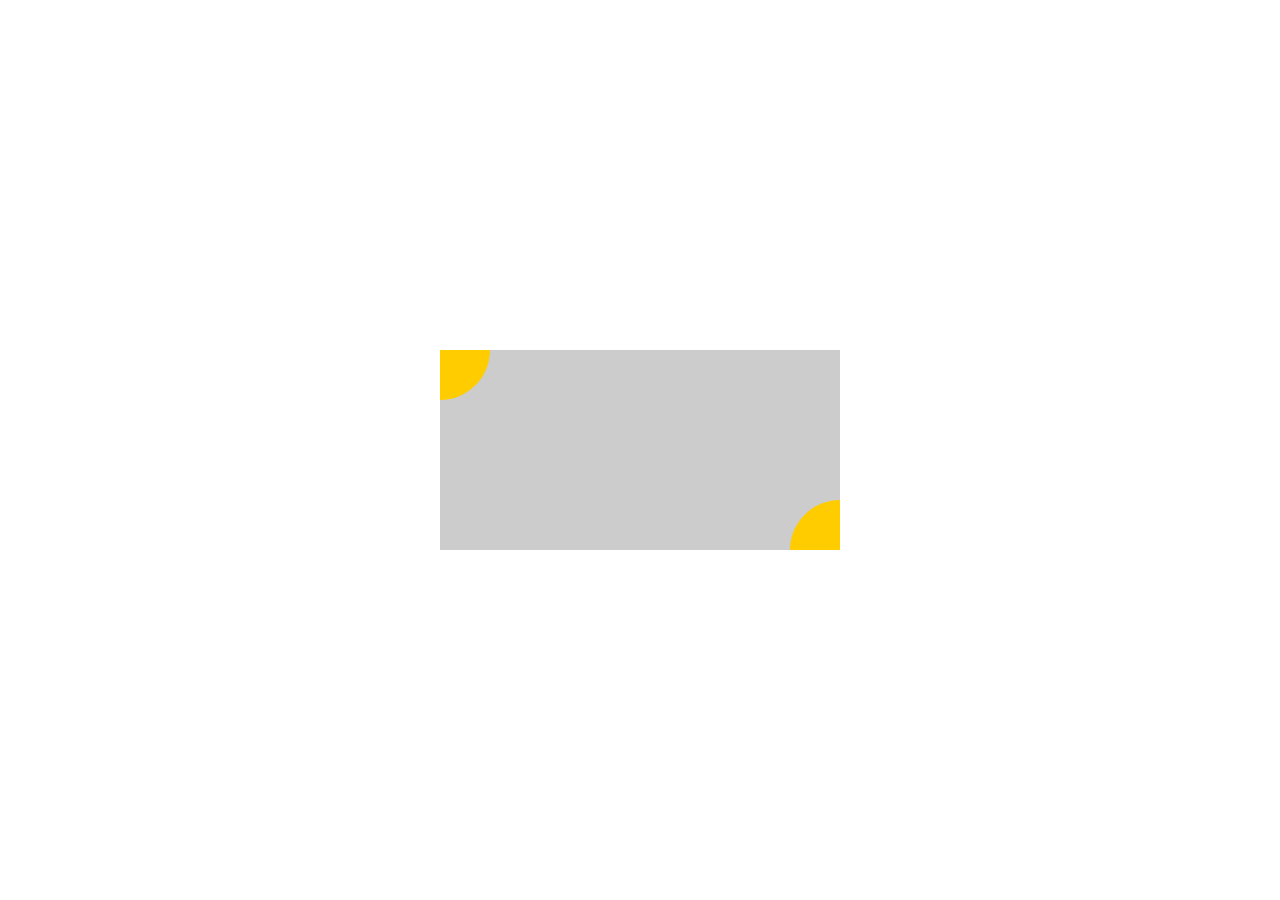
<file: Task-4/index.html>
<!DOCTYPE html>
<html lang="en">
<head>
<meta charset="utf-8"/>
<title>Position Center</title>
<link href="./style.css" type="text/css" rel="stylesheet"/>
</head>
<body>
<div class="box">
 <div class="rec">
  <div class="circle1"></div>
  <div class="circle2"></div>
 </div>
</div>
</body>
</html>
</file>
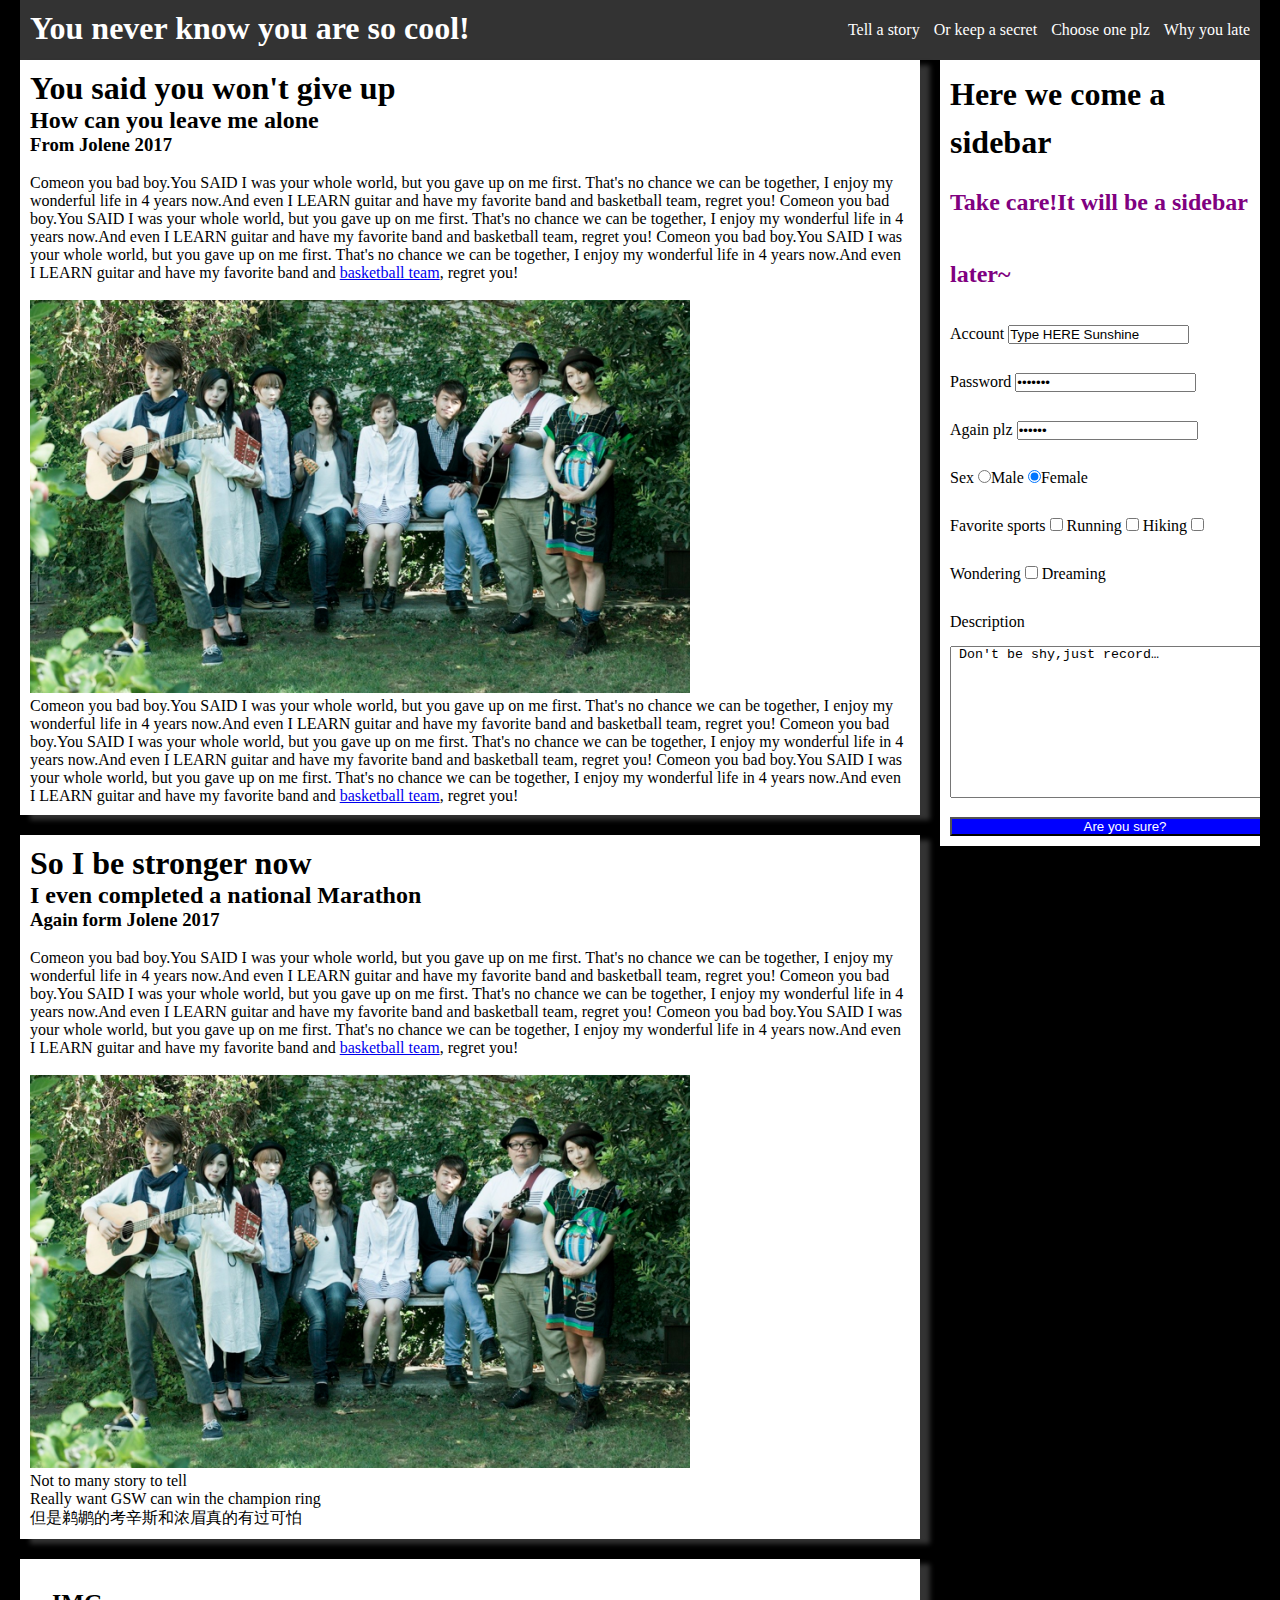
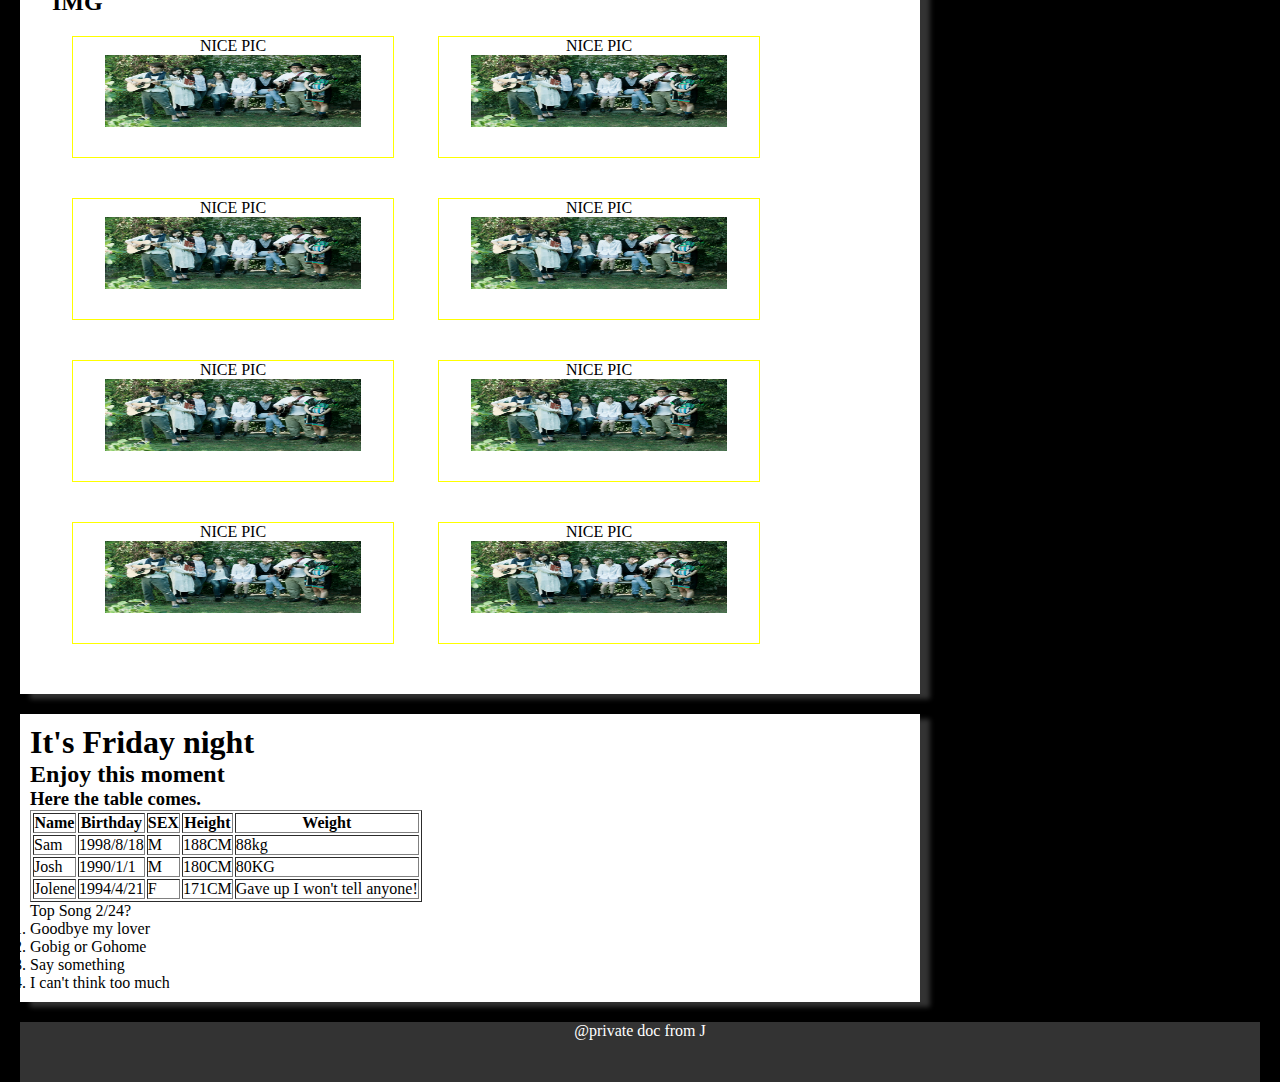
<file: Task-5/index.html>
<!DOCTYPE html>
<html lang="en">
<head>
<meta charset="utf-8"/>
<title>GooseHouse</title>
<link href="./style.css" type="text/css" rel="stylesheet"/>
</head>
<body>
 <div class="header">
  <div class="narv">
 <h1>You never know you are so cool!</h1>
 <ul>
 <li><a href="#">Tell a story</a></li>
 <li><a href="#">Or keep a secret</a></li>
 <li><a href="#">Choose one plz</a></li>
 <li><a href="#">Why you late</a></li>
  </ul>
  </div>
  </div>
 <div class="container">
  <div class="sidebar">
<h1>Here we come a  sidebar</h1>
<h2>Take care!It will be a sidebar later~</h2>
<form name="iFORM" method="post" action="save.php">
Account
<input type="text" name="account" value="Type HERE Sunshine"/></br>
Password
<input type="password" name="password" value=" 12345!"/></br>
Again plz
<input type="password" name="password" value="12345!"/></br>
Sex
<input type="radio" name="gender" value="M">Male
<input type="radio" name="gender" value="F" checked="checked">Female
</br>
Favorite sports
<input type="checkbox" name="sports" value="1"> Running
<input type="checkbox" name="sports" value="2"> Hiking
<input type="checkbox" name="sports" value="3"> Wondering
<input type="checkbox" name="sports" value="4"> Dreaming
</br>
<label>Description</label>
<textarea rows="10" cols="50"> Don't be shy,just record…</textarea>
</br>
<input type="submit" value="Are you sure?" class="confirm-btn"/>
</form>
 </div>
</div>
<div id="leftside">
 <div class="Part_1">
<h1>You said you won't give up</h1>
<h2>How can you leave me alone</h2>
<h3>From Jolene 2017</h3>
</br>
<p> Comeon you bad boy.You SAID I was your whole world, but you gave up on me first. That's no chance we can be together, I enjoy my wonderful life in 4 years now.And even I LEARN guitar and have my favorite band and basketball team, regret you! Comeon you bad boy.You SAID I was your whole world, but you gave up on me first. That's no chance we can be together, I enjoy my wonderful life in 4 years now.And even I LEARN guitar and have my favorite band and basketball team, regret you! Comeon you bad boy.You SAID I was your whole world, but you gave up on me first. That's no chance we can be together, I enjoy my wonderful life in 4 years now.And even I LEARN guitar and have my favorite band and <a href="http://www.nba.com/warriors/" target="_blank" title="click me!">basketball team</a>, regret you! </p>
</br>
<img src="./1.png" alt="GH">
</br>
<p> Comeon you bad boy.You SAID I was your whole world, but you gave up on me first. That's no chance we can be together, I enjoy my wonderful life in 4 years now.And even I LEARN guitar and have my favorite band and basketball team, regret you! Comeon you bad boy.You SAID I was your whole world, but you gave up on me first. That's no chance we can be together, I enjoy my wonderful life in 4 years now.And even I LEARN guitar and have my favorite band and basketball team, regret you! Comeon you bad boy.You SAID I was your whole world, but you gave up on me first. That's no chance we can be together, I enjoy my wonderful life in 4 years now.And even I LEARN guitar and have my favorite band and <a href="http://www.nba.com/warriors/" target="_blank" title="click me!">basketball team</a>, regret you! </p>
 </div>
 <div class="Part_2">
<h1> So I be stronger now</h1>
<h2> I even completed a national Marathon</h2>
<h3> Again form Jolene 2017</h3>
</br>
<p> Comeon you bad boy.You SAID I was your whole world, but you gave up on me first. That's no chance we can be together, I enjoy my wonderful life in 4 years now.And even I LEARN guitar and have my favorite band and basketball team, regret you! Comeon you bad boy.You SAID I was your whole world, but you gave up on me first. That's no chance we can be together, I enjoy my wonderful life in 4 years now.And even I LEARN guitar and have my favorite band and basketball team, regret you! Comeon you bad boy.You SAID I was your whole world, but you gave up on me first. That's no chance we can be together, I enjoy my wonderful life in 4 years now.And even I LEARN guitar and have my favorite band and <a href="http://www.nba.com/warriors/">basketball team</a>, regret you! </p>
</br>
<img src="./1.png" alt="GH">
</br>
<ul>
<li>Not to many story to tell</li>
<li>Really want GSW can win the champion ring</li>
<li>但是鹈鹕的考辛斯和浓眉真的有过可怕</li>
</ul>
 </div>
 <div class="Part_3">
  <div class="pic-wrap">
<h2>IMG</h2>
  <p>NICE PIC<img src="./1.png"></p> 
  <p>NICE PIC<img src="./1.png"></p> 
  <p>NICE PIC<img src="./1.png"></p> 
  <p>NICE PIC<img src="./1.png"></p> 
  <p>NICE PIC<img src="./1.png"></p> 
  <p>NICE PIC<img src="./1.png"></p> 
  <p>NICE PIC<img src="./1.png"></p>
  <p>NICE PIC<img src="./1.png"></p> 
   </div>
  </div>
 <div class="Part_4">
<h1> It's Friday night</h1>
<h2> Enjoy this moment</h2>
<h3> Here the table comes.</h3>
<table border="1px">
<tr>
<th>Name</th>
<th>Birthday</th>
<th>SEX</th>
<th>Height</th>
<th>Weight</th>
</tr>
<tr>
<td>Sam</td>
<td>1998/8/18</td>
<td>M</td>
<td>188CM</td>
<td>88kg</td>
</tr>
<tr>
<td>Josh</td>
<td>1990/1/1</td>
<td>M</td>
<td>180CM</td>
<td>80KG</td>
</tr>
<td>Jolene</td>
<td>1994/4/21</td>
<td>F</td>
<td>171CM</td>
<td>Gave up I won't tell anyone!</td>
</tr>
</table>
<p> Top Song 2/24? </p>
<ol>
<li>Goodbye my lover</li>
<li>Gobig or Gohome</li>
<li>Say something</li>
<li>I can't think too much</li>
</ol>
 </div>
</div>
</body>
<foot class="footer">
@private doc from J
</foot>
</html>
</file>
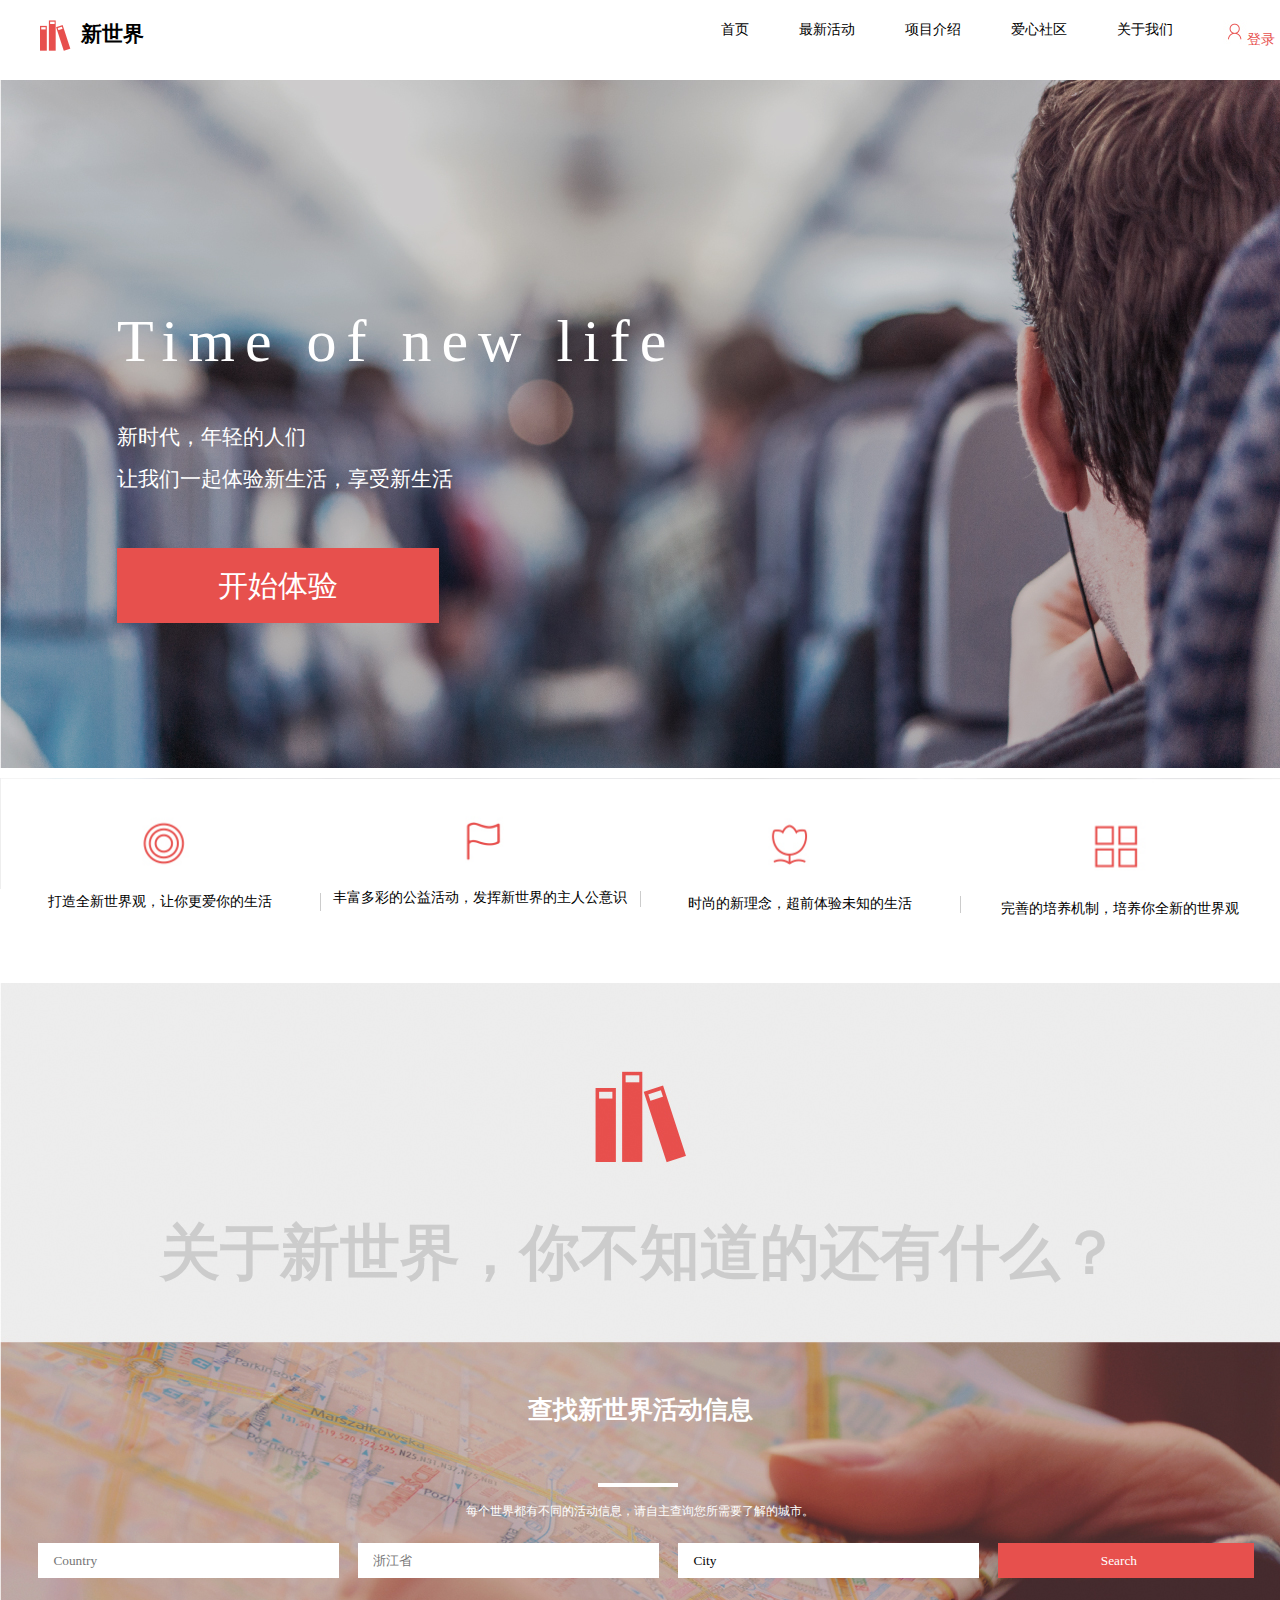
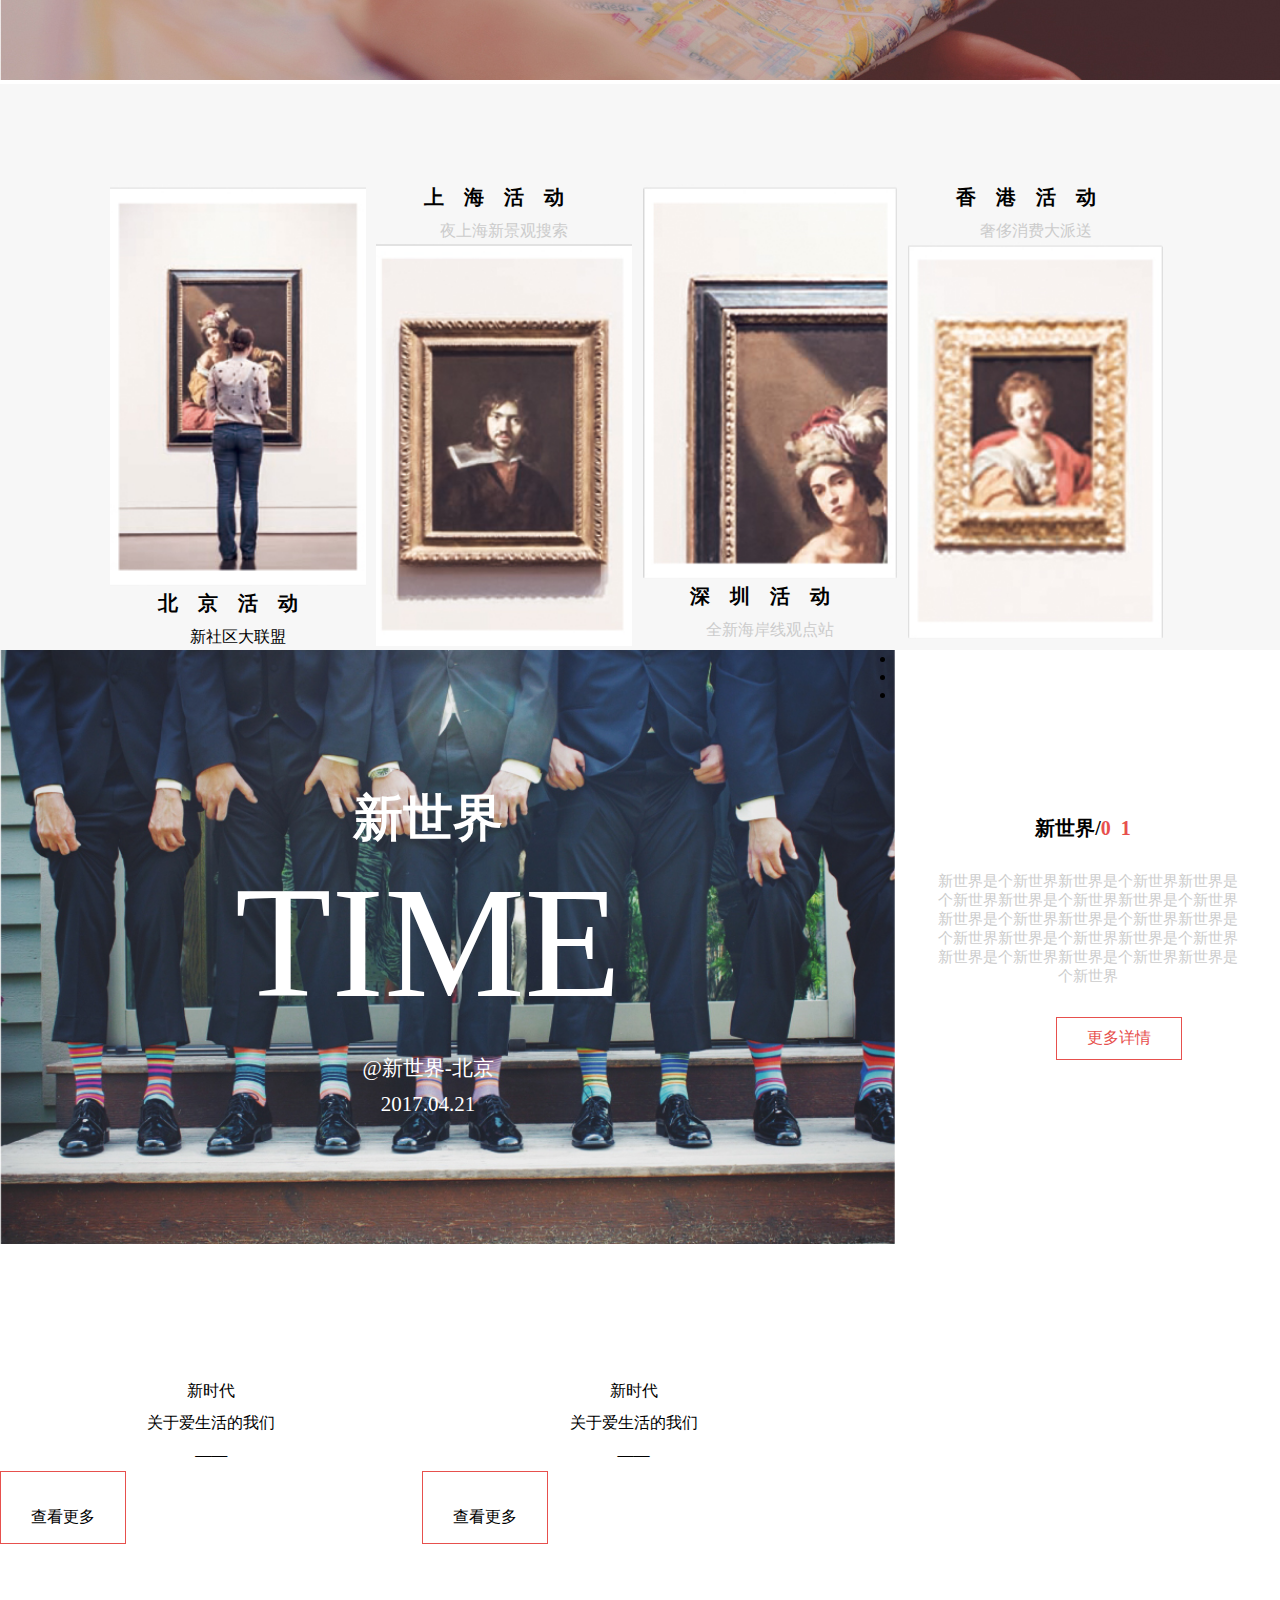
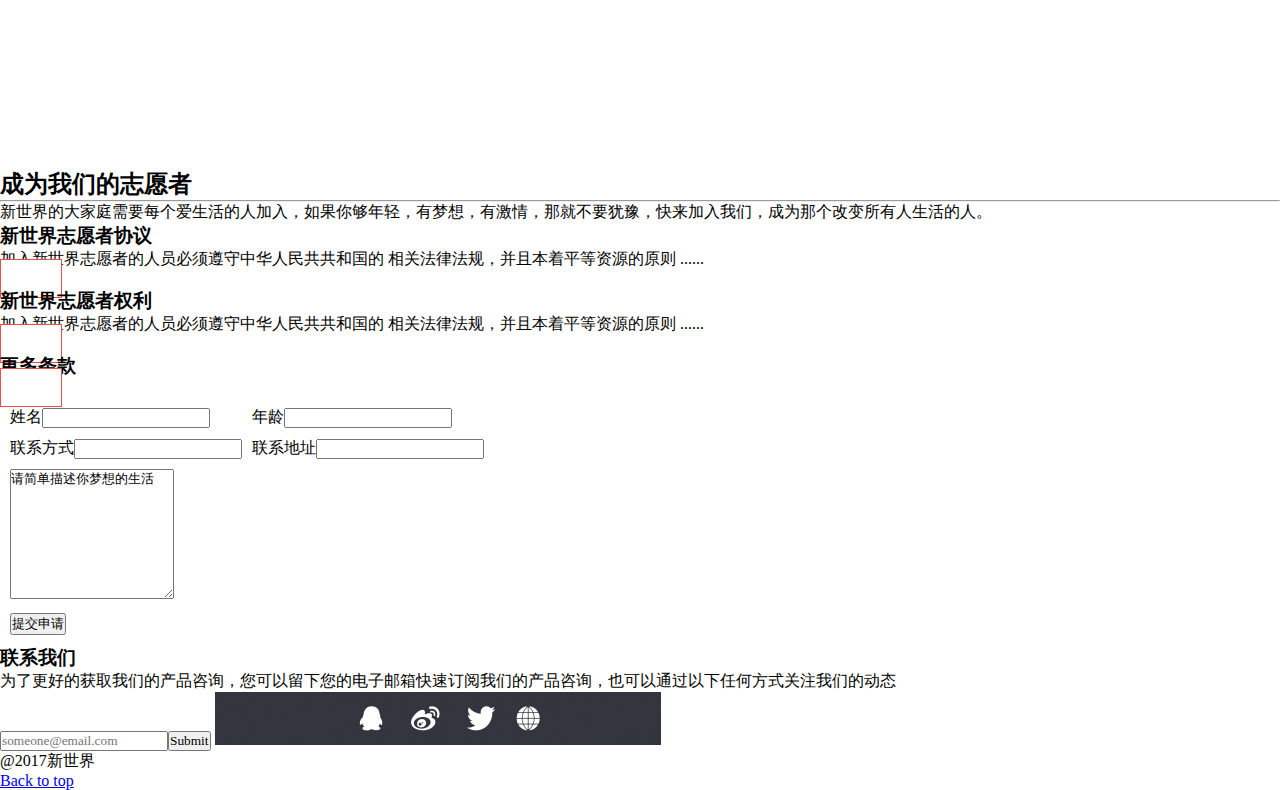
<file: Task-7/index.html>
<!DOCTYPE html>
<html lang="en">
<head>
<meta charset="utf-8"/>
<title>NewWorld</title>
<link href="./style.css" type="text/css" rel="stylesheet"/>
</head>
 <container>
 <header>
  <div class="logo">
   <img src="./logo.png">
  <h1>新世界</h1>
  </div>
<div class="nav">
 <ul>
<li><a href="#">首页</a></li>
<li><a href="#">最新活动</a></li>
<li><a href="#">项目介绍</a></li>
<li><a href="#">爱心社区</a></li>
<li><a href="#">关于我们</a></li>
<li><a href="#"><img src="./task7-(6).jpg"><span>登录</span></a></li>
 </ul>
</div>
</header>
<body>
 <div class="one">
<img src="./task7 (7).jpg" alt="ears">
  <div class="open">
<h1>Time of new life</h1>
<p>新时代，年轻的人们<br>让我们一起体验新生活，享受新生活</p>
<a href="#" class="btn">开始体验</a>
  </div>
</div>
 <div class="two">
<div class="circle">
<img src="./task7 (8).jpg">
<p>打造全新世界观，让你更爱你的生活</p>
</div>
<div class="flag">
<img src="./task7 (9).jpg">
<p>丰富多彩的公益活动，发挥新世界的主人公意识</p>
</div>
<div class="flower">
<img src="./task7 (10).jpg">
<p>时尚的新理念，超前体验未知的生活</p>
</div>
<div class="square">
<img src="./task7 (11).jpg">
<p>完善的培养机制，培养你全新的世界观</p>
</div>
</div>
<div class="three">
<img src="./task7 (12).jpg" alt="mixed">
<h1>关于新世界，你不知道的还有什么？</h1>
<div class="find">
<h2>查找新世界活动信息</h2>
<hr>
<p>每个世界都有不同的活动信息，请自主查询您所需要了解的城市。</p>
<ul>
 <li><input list="country" type="text" placeholder="Country"/>
     <datalist id="country">
      <option value="China"></option>
      <option value="France"></option>
      <option value="America"></option>
      </datalist></li>
<li><input type="text" list="province" name="province" placeholder="浙江省" />
     <datalist id="province">
     <option value="北京市">北京市</option>
     <option value="天津市">天津市</option>
     <option value="河北市">河北市</option>
     <option value="陕西市">陕西市</option>
     <option value="内蒙古自治区">内蒙古自治区</option>
     <option value="辽宁省">辽宁省</option>
     </datalist></li>
<li><input type="text" value="City" list="city" placeholder="city"/>
    <datalist id="city">
     <option value="Beijing"></option>
     <option value="Shanghai"></option>
     <option value="Hangzhou"></option>
     </datalist></li>
 <li><input class="btn1" type="submit" value="Search" name="btn"/></li>
</ul>
 </div>
</div>
<div class="pictures">
 <ul>
 <li><img src="./task7 (13).jpg"><h3>北京活动</h3>新社区大联盟</li>
 <li><h3>上海活动</h3><p>夜上海新景观搜索</p><img src="./task7 (1).jpg"></li>
 <li><img src="./task7 (14).jpg"><h3>深圳活动</h3><p>全新海岸线观点站</p></li>
 <li><h3>香港活动</h3><p>奢侈消费大派送</p><img src="./task7 (15).jpg"></li>
 </ul>
</div>
 <div class="twobarline"> 
<div class="pants">
<img src="./task7 (2).jpg">
<div class="fonts1">
<h1>新世界</h1>
<p class="en">time</p>
<p class="caption1">@新世界-北京</p>
<p class="date">2017.04.21</p>
</div>
 </div>
<div class="rightside">
<div class="up1">
<h3>新世界/<span>01</span></h3>
<p>新世界是个新世界新世界是个新世界新世界是个新世界新世界是个新世界新世界是个新世界新世界是个新世界新世界是个新世界新世界是个新世界新世界是个新世界新世界是个新世界新世界是个新世界新世界是个新世界新世界是个新世界</p>
</div>
<div class="down1">
<p>更多详情</p>
</div>
<div class="dot">
 <ul>
  <li class="on"><i></i></li>
  <li><i></i></li>
  <li><i></i></li>
 </ul>
 </div>
 </div>
 </div>
<div class="colorband">
<ul>
 <li class="red"><p>新时代<br>关于爱生活的我们<br>——</p>
 <button class="more"><p>查看更多</p></button>
</li>
 <li><p>新时代<br>关于爱生活的我们<br>——</p>
 <button class="more"><p>查看更多</p></button>
</li>
<li></li>
</ul>
</div>
<div class="voluteer">
<h2>成为我们的志愿者</h2> <hr>
<p>新世界的大家庭需要每个爱生活的人加入，如果你够年轻，有梦想，有激情，那就不要犹豫，快来加入我们，成为那个改变所有人生活的人。</p></div>
<div class="left3">
 <ul>
  <li><h3>新世界志愿者协议</h3><p>加入新世界志愿者的人员必须遵守中华人民共共和国的 相关法律法规，并且本着平等资源的原则 ......</p>
   <a href="#"><i class="more"></i></a></li>
  <li><h3>新世界志愿者权利</h3><p>加入新世界志愿者的人员必须遵守中华人民共共和国的 相关法律法规，并且本着平等资源的原则 ......</p>
   <a href="#"><i class="more"></i></a></li>
  <li><h3>更多条款</h3><a href="#"><i class="more"></i></a></li>
 </ul>
</div>
<div class="right3">
 <table cellspacing="10">
  <tbody>
   <tr><td><label for="name">姓名</label><input type="text"></td>
       <td><label for="age">年龄</label><input type="text"></td></tr>
   <tr><td><label for="mobil">联系方式</label><input type="text"></td>
       <td><label for="add">联系地址</label><input type="text"></td></tr>
   <tr><td colspan="2"><textarea rows="8">请简单描述你梦想的生活</textarea></td></tr>
   <tr><td colspan="2"><input type="submit" class="submit" value="提交申请"/></td></tr>
  </tbody>
  </table>
 </div>
 <footer>
<div class="touchus">
<h3>联系我们</h3>
<p>为了更好的获取我们的产品咨询，您可以留下您的电子邮箱快速订阅我们的产品咨询，也可以通过以下任何方式关注我们的动态</p>
<input type="text" placeholder="someone@email.com" class="mail"><input type="submit" class="submit">
<img src="./task7 (4).jpg">
</div>
<div class="newworld">@2017新世界</div>
 <a href="#" class="back">Back to top</a>
</footer>
</div>
</div>
</body>
</html>
</file>
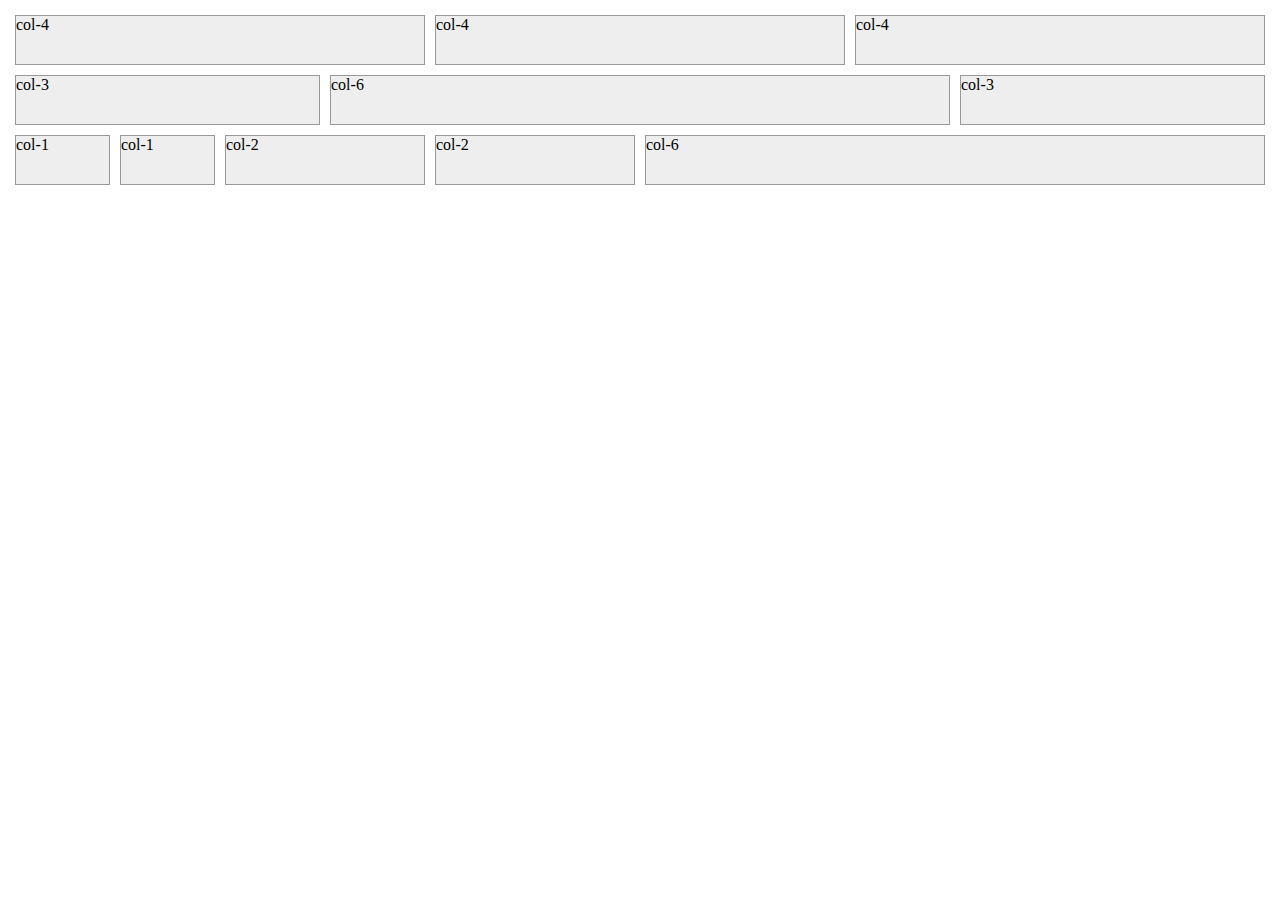
<file: Task-8/index.html>
<!DOCTYPE html>
<html lang="en">
<head>
<meta  charset="utf-8"/>
<title>Responsive grid</title>
<link href="./style.css" type="text/css" rel="stylesheet"/>
</head>
<body>
<div class="container outline">
 <div class="row">
  <div class="col-md-4 col-sm-6"><p>col-4</p></div>
  <div class="col-md-4 col-sm-6"><p>col-4</p></div>
  <div class="col-md-4 col-sm-12"><p>col-4</p></div>
 </div>
 <div class="row">
  <div class="col-md-3 col-sm-3"><p>col-3</p></div>
  <div class="col-md-6 col-sm-6"><p>col-6</p></div>
  <div class="col-md-3 col-sm-3"><p>col-3</p></div>
 </div>
  <div class="row">
   <div class="col-md-1 col-sm-2"><p>col-1</p></div>
   <div class="col-md-1 col-sm-2"><p>col-1</p></div>
   <div class="col-md-2 col-sm-8"><p>col-2</p></div>
   <div class="col-md-2 col-sm-3"><p>col-2</p></div>
   <div class="col-md-6 col-sm-3"><p>col-6</p></div>
  </div>
</div>
</container>
</body>
</html>
</file>
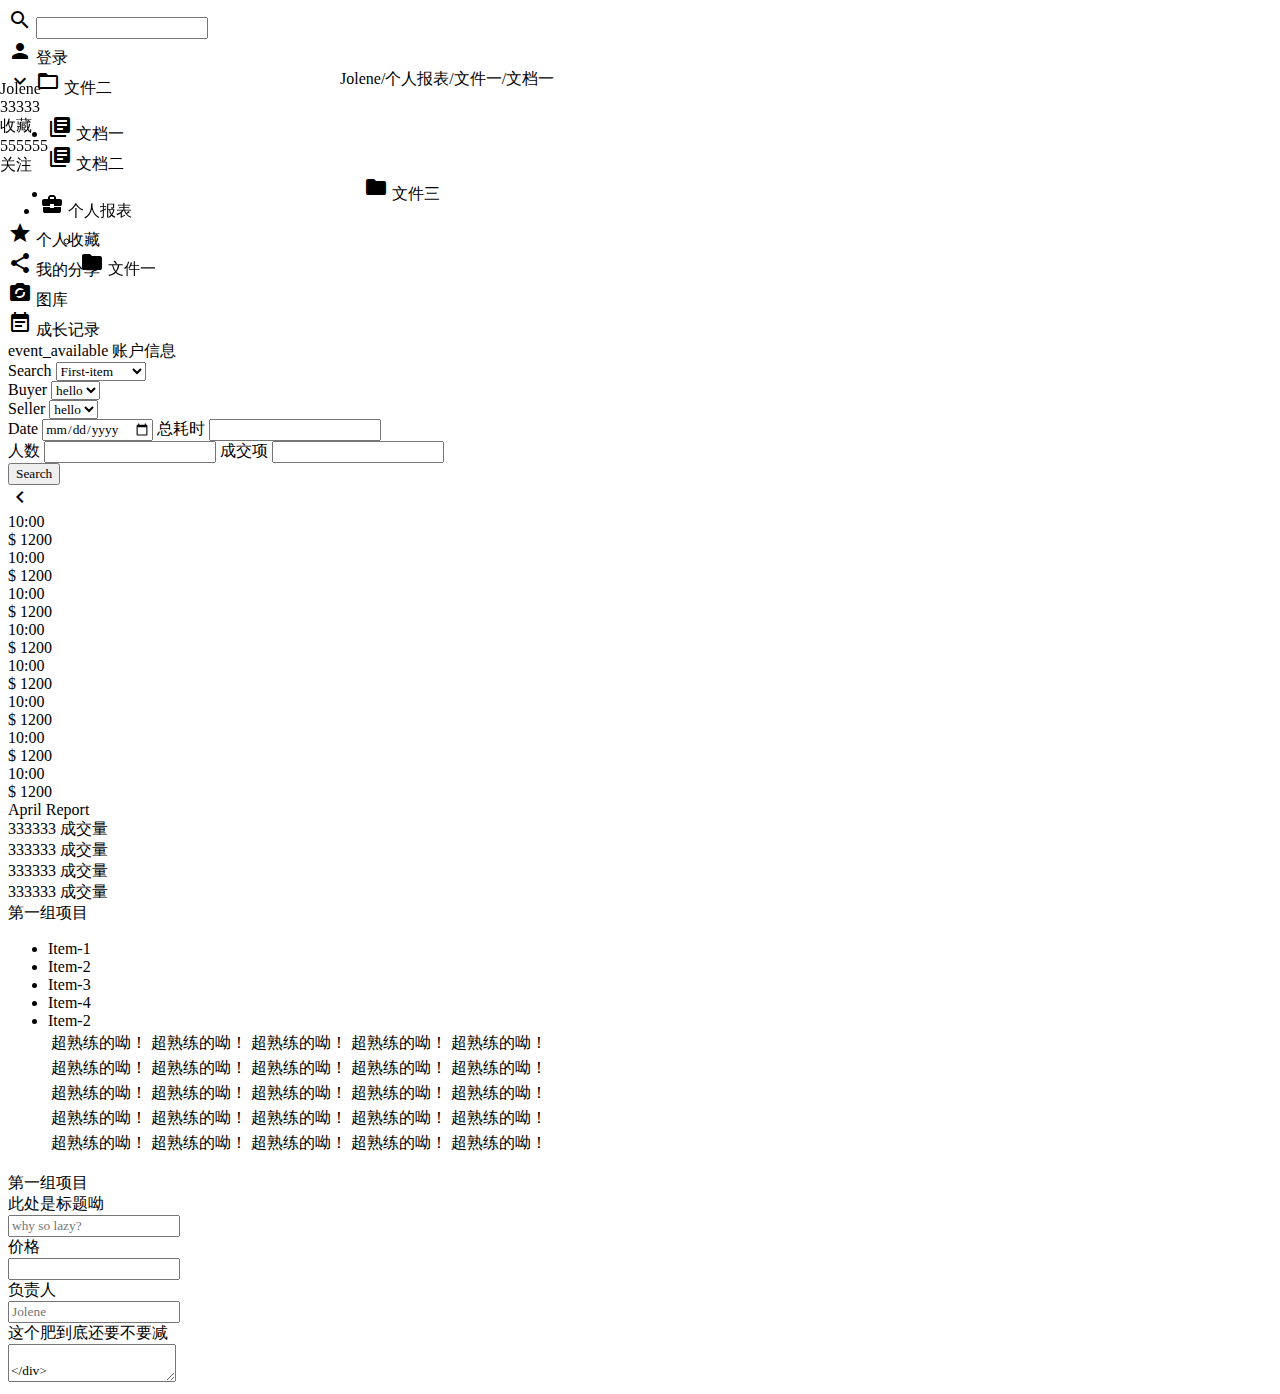
<file: Task09/index.html>
<!DOCTYPE html>
<html lang="en">
<head>
<meta charset="utf-8"/>
<title>Complex page</title>
<link href="./style.css" rel="stylesheet" type="text/css">
<link href="https://fonts.googleapis.com/icon?family=Material+Icons" rel="stylesheet">
</head>
<body>
<header>
<i class="logo"></i>
<span class="seperate-flex"></span>
<div class="search-bar">
 <label for="search-input">
  <i class="material-icons">search</i>
 </label>
 <input type="text" id="search-input" name="search">
</div>
<i class="material-icons">person</i>
<span>登录</span>
</header>
<div class="sidebar">
 <div class="user">
  <div class="icon">
  <i class="user-photo"></i>
  </div>
  <span>Jolene</span>
 </div>
 <div class="user-info">
  <div class="favorite">
  <span>33333</span><br>
  <span>收藏</span>
  </div>
  <div class="fans">
  <span>555555</span><br>
  <span>关注</span>
  </div>
 </div>
 <ul class="data-list">
 <li class="data-list data-is-selected">
  <div class="list-title">
  <i class="material-icons">business_center</i>
  <span>个人报表</span>
  </div>
  <ul class="file-lists">
  <li class="file-list>
   <div class="list-title">
    <i class="material-icons">chervon_right</i>
    <i class="material-icons">folder</i>
    <span>文件一</span>
   </div></li>
  <li class="file-list">
   <div class="list-title file-is-selected">
   <i class="material-icons">expand_more</i>
   <i class="material-icons">folder_open</i>
   <span>文件二</span>
   </div>
    <ul class="files">
     <li class="file">
      <div class="list-title is-selected">
      <i class="material-icons">library_books</i>
      <span>文档一</span>
      </div>
      <div class="list-title">
      <i class="material-icons">library_books</i>
      <span>文档二</span>
      </div></li>
  <li class="file-list">
   <div class="list-title">
    <i class="material-icons">chervon_right</i>
    <i class="material-icons">folder</i>
    <span>文件三</span>
  </div> </li>
  </ul>
  </li>
  <li class="data-list">
   <div class="list-title">
    <i class="material-icons">star</i>
    <span>个人收藏</span>
   </div>
  </li>
  <li class="data-list">
    <div class="list-title">
     <i class="material-icons">share</i>
     <span>我的分享</span>
     </div>
  </li>
  <li class="data-list">
     <div class="list-title">
      <i class="material-icons">party_mode</i>
      <span>图库</span>
      </div>
  </li>
  <li class="data-list">
     <div class="list-title">
     <i class="material-icons">event_note</i>
     <span>成长记录</span>
     </div>
  </li>
  <li class="data-list">
    <div class="list-title‘》
     <i class="material-icons">event_available</i>
     <span>账户信息</span>
    </div>
    </li>
 </ul>
 </div>
</div>
<div class="file-path">
	<span>Jolene</span>
	<span>/</span>
	<span>个人报表</span>
	<span>/</span>
	<span>文件一</span>
	<span>/</span>
	<span>文档一</span>
</div>
<main>
<section class="search card">
<form>
	<div class="search-type">
		<label for="serach-type">Search</label>
		<select name="searrch" id="search-type">
			<option value="First">First-item</option>
			<option value="Second">Second-item</option>
			<option value="Third">Third-item</option>
		</select>
	</div>
	<div class="buyer-seller">
		<div class="content-wrapper">
			<label for="search-type">Buyer</label>
			<select name="search" id="search-type">
				<option value="hello">hello</option>
				<option value="hi">hi</option>
				<option vlaue="hey">hey</option>
			</select><br>
			<label for="search-type">Seller</label>
			<select name="search" id="search-type">
				<option value="hello">hello</option>
				<option value="hi">hi</option>
				<option value="hey">hey</option>
			</select>
		</div>
		<i class="swap-icon"></i>
	</div>
	<div class="details">
		<div>
			<label for="date">Date</label>
			<input type="date" id="date"name="date">
			<label for="day">总耗时</label>
			<input type="text" class="small-input" id="day" list="days">
			<datalist id="days">
				<option value="8days"></option>
				<option value="18days"></option>
			</datalist>
		</div>
		<div>
			<label for="num">人数</label>
			<input type="text" id="num" name="num" class="small-input" list="p1">
			<datalist id="p1">
				<option value="10persons"></option>
				<option value="100perosons"></option>
			</datalist>
			<label for="deal">成交项</label>
			<input type="text" id="deal" name="deals" list="deals">
			<datalist id="deals">
				<option value="10deals"></option>
				<option value="100deals"></option>
			</datalist>
		</div>
		<div class="serach-button">
			<input type="button" value="Search" name="search"> 
		</div>


	</div>
</form>
</section>
<section class="time-price">
	<div class="small-btn card">
		<i class="material-icons">chevron_left</i>
	</div>
	<div class="adjustable card is-selected">
		<span class="time">10:00</span><br>
		<span class="money">$</span>
		<span class="price">1200</span>

	</div>
	<div class="adjustable card">
		<span class="time">10:00</span><br>
		<span class="money">$</span>
		<span class="price">1200</span>

	</div>
	<div class="adjustable card">
		<span class="time">10:00</span><br>
		<span class="money">$</span>
		<span class="price">1200</span>

	</div>
        <div class="adjustable card">
		<span class="time">10:00</span><br>
		<span class="money">$</span>
		<span class="price">1200</span>

	</div>
	<div class="adjustable card">
		<span class="time">10:00</span><br>
		<span class="money">$</span>
		<span class="price">1200</span>

	</div>
	<div class="adjustable card">
		<span class="time">10:00</span><br>
		<span class="money">$</span>
		<span class="price">1200</span>

	</div>
	<div class="adjustable card">
		<span class="time">10:00</span><br>
		<span class="money">$</span>
		<span class="price">1200</span>

	</div>
	<div class="adjustable card">
		<span class="time">10:00</span><br>
		<span class="money">$</span>
		<span class="price">1200</span>

	</div>
</section>
<section class="data">
	<section calss="statistics">
		<span class="title">April Report</span>
		<div class="deals">
			<div class="card green">
				<div class="number">
					<span>333333</span>
					<span>成交量</span>
				</div>
				<span class="separator-flex"></span>
				<div class="box">
				</div>
			</div>
                	<div class="card blue">
				<div class="number">
					<span>333333</span>
					<span>成交量</span>
				</div>
				<span class="separator-flex"></span>
				<div class="box">
				</div>
			</div>
                	<div class="card yellow">
				<div class="number">
					<span>333333</span>
					<span>成交量</span>
				</div>
				<span class="separator-flex"></span>
				<div class="box">
				</div>
			</div>
                	<div class="card red">
				<div class="number">
					<span>333333</span>
					<span>成交量</span>
				</div>
				<span class="separator-flex"></span>
				<div class="box">
				</div>
			</div>	

        </section>
</section>
<section class="details">
	<section class="projects">
		<div class="card">
			<span class="title">第一组项目</span>
		</div>
		<div class="main-content">
			<ul class="project-names">
				<li class="project-name is-selected">Item-1</li>
                        	<li class="project-name">Item-2</li>
                                <li class="project-name">Item-3</li>
                                <li class="project-name">Item-4</li>
				<li class="project-name">Item-2</li>
			<div class="project-content">
				<table>
					<tbody>
						<tr>
							<td class="is-selected">超熟练的呦！</td>
							<td>超熟练的呦！</td>
							<td>超熟练的呦！</td>
							<td>超熟练的呦！</td>	
							<td>超熟练的呦！</td>
						</tr>	
						<tr>
							<td>超熟练的呦！</td>
							<td>超熟练的呦！</td>
							<td>超熟练的呦！</td>
							<td>超熟练的呦！</td>	
							<td>超熟练的呦！</td>
						</tr>	
						<tr>
							<td>超熟练的呦！</td>
							<td>超熟练的呦！</td>
							<td>超熟练的呦！</td>
							<td>超熟练的呦！</td>	
							<td>超熟练的呦！</td>
						</tr>
						<tr>
							<td>超熟练的呦！</td>
							<td>超熟练的呦！</td>
							<td>超熟练的呦！</td>
							<td>超熟练的呦！</td>	
							<td>超熟练的呦！</td>
						</tr>
						<tr>
							<td>超熟练的呦！</td>
							<td>超熟练的呦！</td>
							<td>超熟练的呦！</td>
							<td>超熟练的呦！</td>	
							<td>超熟练的呦！</td>
						</tr>

					</tbody>

				</table>

			</div>

		</div>
		<div class="project-detail">
			<div class="card">
				<div class="title">
					<span>第一组项目</span>
				</div>
				<div class="main-content">
					<form>
						<div class="form-title">
							<label for="form-title">此处是标题呦</label><br>
							<input type="text" id="form-title" placeholder="why so lazy?">
						</div>
						<div class="price-and">
							<label for="price">价格</label><br>
							<input type="text" id="price" placehodler="8888">
						</div>
						<div class="fuzeren">
							<label for="fuzeren">负责人</label><br>
							<input type="text" id="fuzeren" placeholder="Jolene">
						</div>
						<div class="details">
							<label for="details">这个肥到底还要不要减</label>
							<br>
							<textarea id="details" placeholder="当然要减啦，你难道说想要一辈子都胖下去吗？"</textarea>
						</div>
						<div class="submit-part">
							<input type="checkbox" id="admit">
							 <label for="admit">遵守保密协议</label>
							 <span class="separator-flex"></span>
							 <input type="button" value="搜索">
						</div>
					</form>
				</div>
			</div>
		</div>
	
	</section>
	<section class="others">
		<section class="calendar">
			<div class="card">
				<div class="title">
					<span>日历</span>
				<div>
				<div class="main-content">
					<div class="select-part">
						<select name="year" id="year">
							<option value="2017年">2017年</option>
						</select>
						<select name="month" id="month">
							<option value="April">April</option>
						</select>
						<select name="date" id="date">
							<option value="date">标注日期</option>
						</select>
						<input type="button" value="返回今天">
					</div>
					<table>
						<tbody>
							<tr class="days">
								<td>一</td>
								<td>二</td>
								<td>三</td>
								<td>四</td>
								<td>五</td>
								<td>六</td>
								<td>日</td>
							</tr>
							<tr>
								<td></td>
								<td></td>
								<td></td>
								<td>
									<span>1</span>
									<span class="special">愚人节</span>
								</td>
								<td>
									<span>2</span>
									<span>二十五</span>
								</td>
								<td>
									<span>3</span>
									<span>二十六</span>
								</td>
							</tr>
						</tbody>
					</table>
				</div>
				</div>

	        </section>
	</section>

</section>
</main>
</body>
</html>
</file>
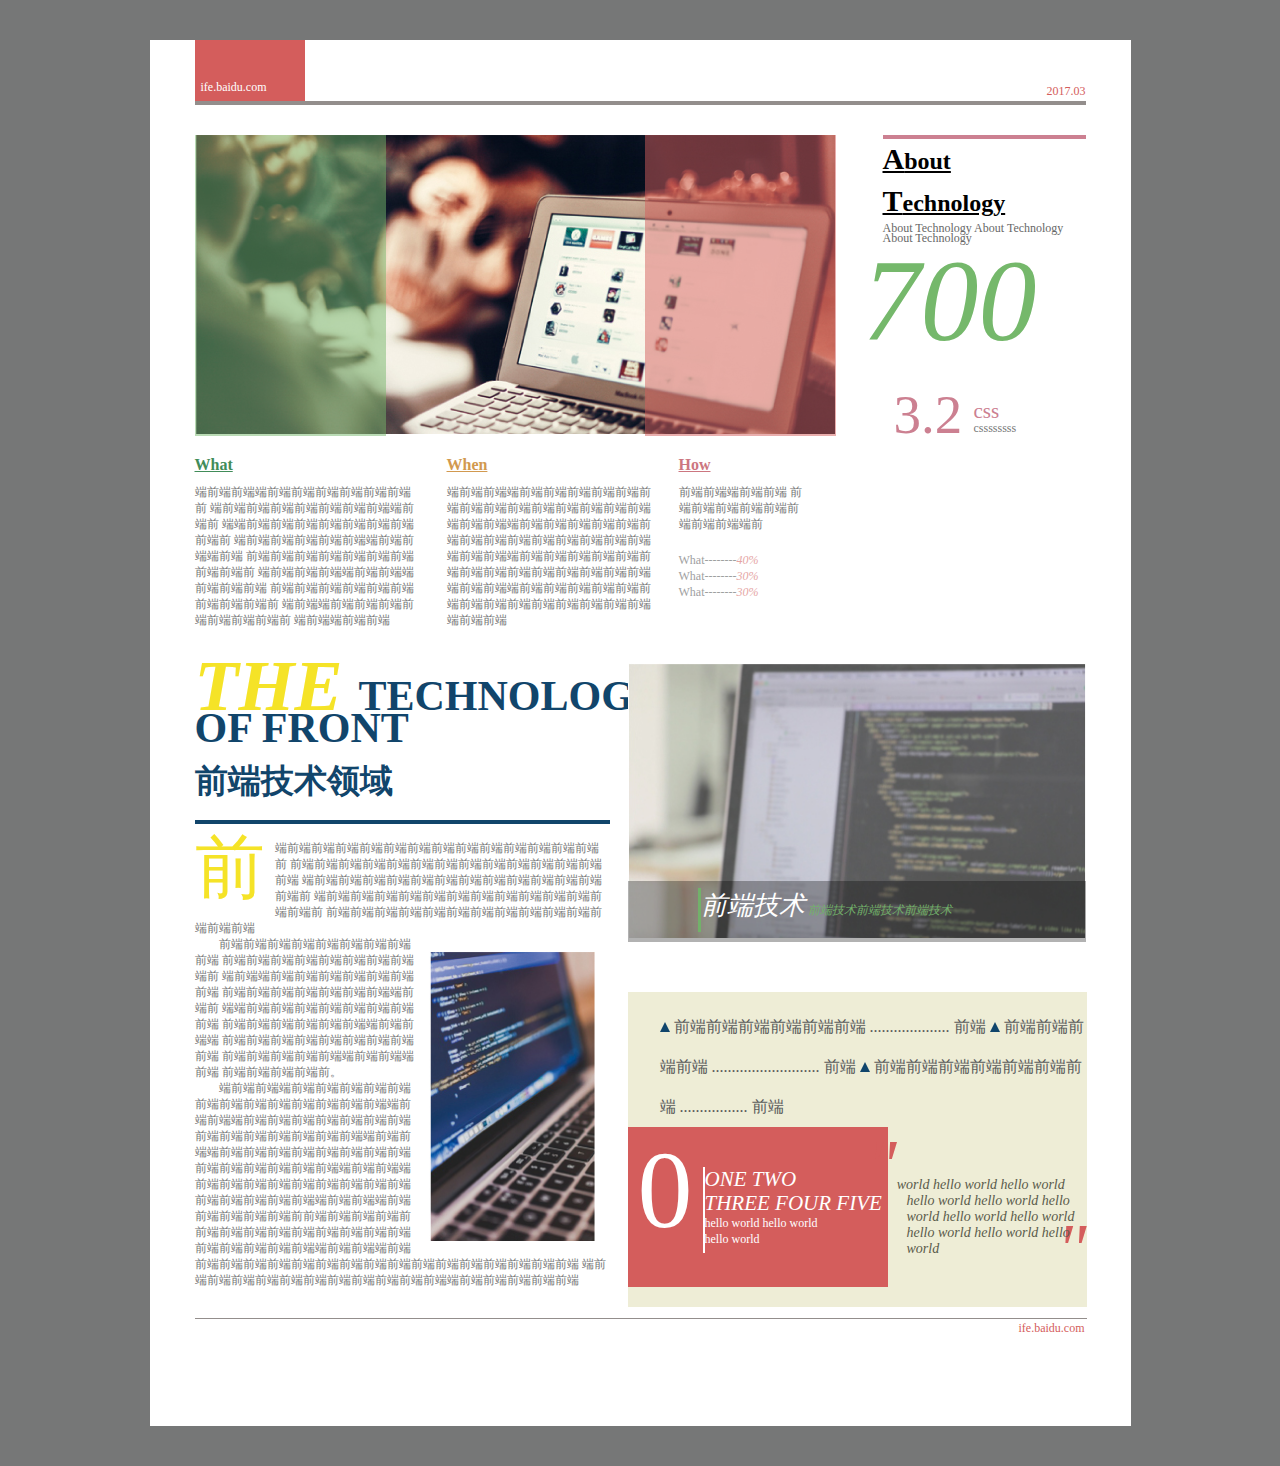
<file: Task6/index.html>
<!DOCTYPE html>
<html lang="en">
<head>
<meta charset="utf-8"/>
<title>Newspaper</title>
<link href="./style.css" type="text/css" rel="stylesheet"/>
</head>
<body>
<div class="container">
<header>
  <div class="ife">
  <p>ife.baidu.com</p>
  </div>
  <p class="date">2017.03</p>
  <hr class="lineone">
</header>
  <div class="part one">
  <div class="img1">
  <img src="./task6 (1).jpg">
  <div class="colorleft"></div>
  <div class="colorright"></div>
  </div>
  <div class="fonts1"> 
  <hr>
    <h2><span>A</span>bout</h2>
    <h2><span>T</span>echnology</h2>
    <p class="caption">About Technology About Technology About Technology</p>
  <p class="num1">700</p>
  <div class="below1">
  <p class="num2">3.2</p>
  <p class="css">css</p>
  <p class="css2">cssssssss</p>
  </div>
  </div>
  </div>
  <div class="part two">
    <div class="what">
      <h2>What</h2>
      <p>端前端前端端前端前端前端前端前端前端前
端前端前端前端前端前端前端前端端前端前
端端前端前端前端前端前端前端前端前端前
端前端前端前端前端前端端前端前端端前端
前端前端前端前端前端前端前端前端前端前
端前端前端前端端前端前端端前端前端前端
前端前端前端前端前端前端前端前端前端前
端前端端前端前端前端前端前端前端前端前
端前端端前端前端</p>
    </div>
    <div class="when">
      <h2>When</h2><p>端前端前端端前端前端前端前端前端前
端前端前端前端前端前端前端前端前端
端前端前端端前端前端前端前端前端前
端前端前端前端前端前端前端前端前端
端前端前端端前端前端前端前端前端前
端前端前端前端前端前端前端前端前端
端前端前端端前端前端前端前端前端前
端前端前端前端前端前端前端前端前端
端前端前端</p>
    </div>
    <div class="how">
      <h2>How</h2>
      <p>前端前端端前端前端
前端前端前端前端前端前
端前端前端端前</p>
      </div>
      <div class="w3">
      <p>What--------<span>40%</span></p>
      <p>What--------<span>30%</span></p>
      <p>What--------<span>30%</span></p>
      </div>
    </div>
    <div class="part three">
      <p class="fonts2">
        <span>The</span>Technology <br>of front</p>
      <br>
      <p class="ch">前端技术领域</p>
      <hr class="line2">
      <div class="below2">
       <p class="qd1"><span>前</span> 端前端前端前端前端前端前端前端前端前端前端前端前端前端前
            前端前端前端前端前端前端前端前端前端前端前端前端前端前端
            端前端前端前端前端前端前端前端前端前端前端前端前端前端前
            端前端前端前端前端前端前端前端前端前端前端前端前端前端前
         前端前端前端前端前端前端前端前端前端前端前端前端前端前端</p>
         <img class="img2" src="./task6 (3).jpg">
<p class="qd2">前端前端前端前端前端前端前端前端前端
前端前端前端前端前端前端前端前端端前
端前端端前端前端前端前端前端前端前端
前端前端前端前端前端前端前端端前端前
端端前端前端前端前端前端前端前端前端
前端前端前端前端前端前端端前端前端端
前端前端前端前端前端前端前端前端前端
前端前端前端前端前端端前端前端端前端
  前端前端前端前端前。</p>
   <p class="qd3"> 端前端前端端前端前端前端前端前端
前端前端前端前端前端前端前端前端端前
端前端端前端前端前端前端前端前端前端
前端前端前端前端前端前端前端端前端前
端端前端前端前端前端前端前端前端前端
前端前端前端前端前端前端端前端前端端
前端前端前端前端前端前端前端前端前端
前端前端前端前端前端端前端前端端前端
前端前端前端前端前前端前端前端前端前
前端前端前端前端前端前端前端前端前端
前端前端前端前端前端端前端前端端前端
    前端前端前端前端前端前端前端前端前端前端前端前端前端前端前端前端
端前端前端前端前端前端前端前端前端前端前端前端端前端前端前端前端前端
  </p>
    </div>
  </div>
    <div class="part four">
      <div class="up">
      <img class="img3" src="./task6 (2).jpg">
      <div class="colortwo"></div>
      <p class="describe"> <span>前端技术</span>
      前端技术前端技术前端技术</p>
      </div>
      <div class="last">
       <div class="below3">
       <p>  <span class="tri"></span>
         <span class="qianduan">前端前端前端前端前端前端 ....................</span> <span class="qianduan2">前端</span>
         <span class="tri"></span>
         <span class="qianduan">前端前端前端前端 ...........................</span> <span class="qianduan2">前端</span>
         <span class="tri"></span>
         <span class="qianduan">前端前端前端前端前端前端前端 .................</span> <span class="qianduan2">前端</span>
        </p>
       </div>
       <div class="below4">
      <span>0</span>
       <div class="line3">
      <p class="mark1">ONE TWO <br> THREE FOUR FIVE</p>
      <p class="mark2">hello world hello world <br> hello world</p> 
         </div>
      </div>
      <div class="below5">
        <p> <span class="poordaddy1">"</span>world hello world
hello world hello world
hello world hello world
hello world hello world
hello world hello world hello world  <span class="poordaddy2">"</span></p>
       </div>	
     </div>
 </div>
 <footer>
 <p class="baidu">ife.baidu.com</p>
</footer>
</div>
</body>
</html>
</file>
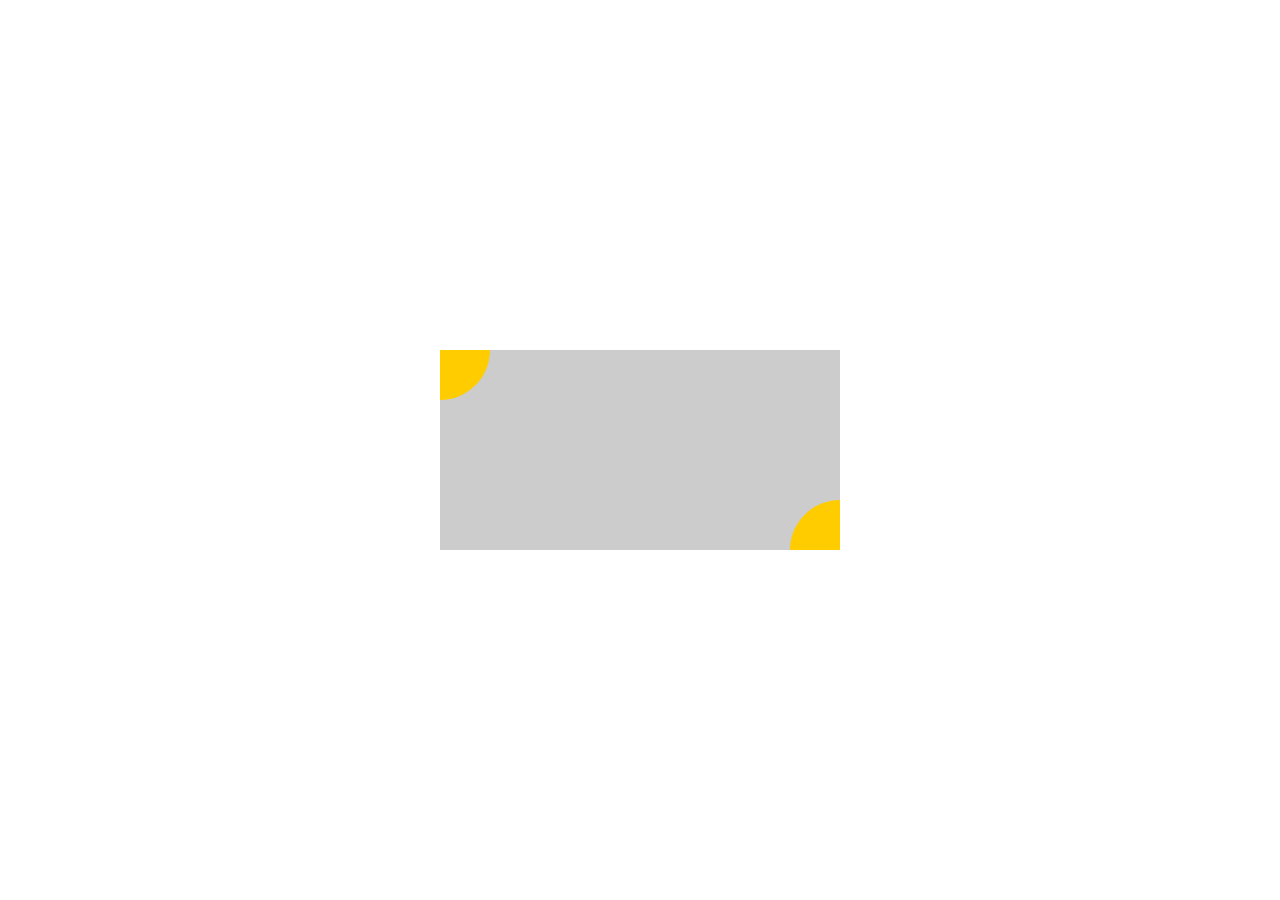
<file: Task-4.html>
<!DOCTYPE html>
<html lang="en">
<head>
<meta charset="utf-8"/>
<title>Position Center</title>
<link href="./Task-4.css" type="text/css" rel="stylesheet"/>
</head>
<body>
<div class="box">
 <div class="rec">
  <div class="circle1"></div>
  <div class="circle2"></div>
 </div>
</div>
</body>
</html>
</file>
<file: Task-4/style.css>
*{
  padding:0;
  margin:0;
}
.box{
position:absolute;
background-color:#ccc;
height:200px;
width:400px;
top:50%;
left:50%;  
overflow:hidden;
margin-left:-200px;
margin-top:-100px;
}
.circle1,.circle2{
background-color:#fc0;
width:100px;
height:100px;
}
.circle1{
border-bottom-right-radius:50px;
top:-50px;
left:-50px;
position:absolute;
}
.circle2{
border-top-left-radius:50px;
top:150px;
right:-50px;
position:absolute;
}
</file>
<file: Task-5/style.css>
*{
  margin:0;
  padding:0;
}
body{
  background-color:#000;
  height: 100%;
}
.header,.footer{
  height:60px;
  background-color:#333;
  overflow:hidden;
  display:block;
  margin-left:20px;
  margin-right:20px;
}
.narv{
  margin:10px;
  overflow:hidden;
  display:block;
}
.header h1, .footer{
  color:#fff;
  font-family:Century Gothic;
}
.header h1{
  float:left;
  height:40px;
}
.narv ul {
  float:right;
  line-height:40px;
}
.narv li{
  margin-left:10px;
  color:#fff;
  font-family:Verdana;
  display:inline-block;
  list-style:none;
}
.narv li a{
  text-decoration:none;
  color:#fff;
}
.footer{
 text-align:center;
 size:2em;
}
.container{
 background-color:#ccc
 padding:10px;
}
#leftside{
    position:relative;
    height:100%;
}
.Part_1,.Part_2,.Part_3,.Part_4{
  background-color:#fff;
  padding:10px;
  box-shadow:10px 5px 5px #333;
  margin:20px 360px 20px 20px;
}
.Part_1{
  margin-top:0;
}
.container h2,.container h3 {
  color:purple;
  line-height:3em;
}
.container p {
  font-family:Courier New;
  size:5em;
  line-height:1em;
}

.Part_3{
  overflow:hidden;
}
.pic-wrap{
  width:95%;
  margin:20px auto;
}
.pic-wrap p{
  margin:20px;
  border:1px solid yellow;
  width:320px;
  height:120px;
  text-align:center;
  display:inline-block;
}
.pic-wrap p img{
  width:80%;
  height:60%;
  margin:auto;
}
.sidebar{
  position:relative;
  float:right;
  width:300px;
  overflow:hidden;
  line-height:3em;
  background-color:#fff;
  padding:10px;
  margin:0 20px;
}
.confirm-btn{
  display:block;
  background-color:blue;
  width:350px;
  color:white;
}
</file>
<file: Task-7/style.css>
*{
 padding:0;
 margin:0;
 font-family:"Microsoft Yahei";
}
.container{
 width:100%;
 height:100%;
 background-color:#fff;
}
header{
 height:60px;
 width:100%;
 background-color:#fff;
 padding:10px 20px;
}
.logo{
 display:inline-block;
 padding:10px 20px;
}
.logo img{
 float:left;
}
.logo h1{
 font-size:21px;
 color:#000;
 float:left;
 margin-left:10px;
}
.nav {
 float:right;
}
.nav ul{
 list-style:none;
 display:inline-block;
}
.nav li{
 float:left;
 padding:10px 25px;
}
.nav a{
 text-decoration:none;
 font-size:14px;
 color:#000;
}
.nav span{
 color:#e74f4d;
}
.one {
 width:100%;
 height:688px;
 position:relative;
}
.one img{
 width:100%;
 height:100%;
}
.open{
 position:absolute;
 top:227px;
 left:117px;
 color:#fff;
}
.open h1{
 font-weight:lighter;
 font-size:60px;
 letter-spacing:10px;
 margin-bottom:40px;
}
.open p{
 font-size:21px;
 line-height:2em;
 margin-bottom:66px;
}
.open a{
 text-decoration:none;
 font-size:30px;
 border:1px solid #e7504d;
 background-color:#e7504d;
 padding:20px 100px;
 color:#fff;
}
.two{
 width:100%;
 position:relative;
 overflow:hidden;
}
.circle,.flag,.flower,.square{
 width:25%;
 float:left;
 margin-bottom:65px;
 margin-top:10px;
}
.two img{
 width:100%;
}
.two p{
 padding:20px auto;
 width:100%;
 border-right:1px solid #ccc;
 font-size:14px;
 text-align:center;
}
 .three{
  width:100%;
  position:relative;
}
.three img{
 width:100%;
 height:100%;
}
.three h1{
 font-size:60px;
 color:#ccc;
 width:100%;
 text-align:center;
 position:absolute;
 top:230px;
}
.three h2{
 font-size:25px;
 color:#fff;
 width:100%;
 text-align:center;
 position:absolute;
 top:410px;
}
.three hr{
 border:2px solid #fff;
 position:absolute;
 top:500px;
 right:47%;
 width:6%;
}
.three p{
 font-size:12px;
 color:#fff;
 position:absolute;
 width:100%;
 text-align:center;
 top:520px;
}
.three ul{
 list-style:none;
 display:block;
 width:100%;
 position:absolute;
 top:560px;
 left:3%;
}
.three li{
 float:left;
 width:25%;
 color:#ccc;
}
.three li input {
 width:80%;
 padding-left:15px;
 padding-right:30px;
 border:none;
 line-height:35px;
 height:35px;
 
}
.btn1{
 text-align:center;
 background-color:#e7504d;
 color:#fff;
 text-align:center;
 padding-right:2em;
}
.pictures{
 width:100%;
 background-color:#f7f7f7;
 overflow:hidden;
}
.pictures ul{
 list-style:none;
 display:block;
 width:100%;
 text-align:center;
 padding:100px 100px;
}
.pictures li{
  width:20%;
  margin-left:10px;
  margin-right:10;
  float:left;
}
.pictures img{
 width:100%;
 height:100%;
}
.pictures h3{
 font-size:20px;
 color:#000;
 letter-spacing:1em;
 margin-bottom:10px;
}
.pictures p{
 font-size:16px;
 color:#ccc;
}
.twobarline{
 width:100%;
 height:565px;
 position:relative;
}
.pants{
 width:70%;
 float:left;
}
.pants img{
 width:100%;
 height:100%;
}
.fonts1{
 position:absolute;
 top:135px;
 left:235px;
 text-align:center;
 color:#fff;
}
.fonts1 h1{
 font-size:50px;
}
.en{
 text-transform:uppercase;
 font-size:158px;
}
.caption1{
 padding-top:20px;
 font-size:21px;
}
.date{
 padding-top:10px;
 font-size:21px;
}
.rightside{
 width:30%;
 float:right;
 background-color:#fff;
 position:relative;
}
.up1{
 width:80%;
 position:absolute;
 top:165px;
 left:10%;
 text-align:center;
 color:#000;
}
.up1 h3{
 padding-bottom:30px;
 font-size:20px;
}
.up1 h3 span{
 color:#e7504d;
 letter-spacing:0.5em;
}
.up1 p{
 font-size:15px;
 color:#ccc;
}
.down1{
 position:absolute;
 top:367px;
 left:160px;
 padding:10px 30px;
 border:1px solid #e7504d;
 color:#e7504d;
}
.colorband{
 width:100%;
 overflow:hidden;
}
.colorband ul{
 list-style:none;
 display:block;
}
.colorband li{
 width:33%;
 float:left;
 height:520px;
}
.colorband li p{
 width:100%;
 text-align:center;
 margin-top:30%;
 line-height:2em;
 font-size:16px;
 color:#000;
}
.more{
 padding:10px 30px;
 border:1px solid #e7504d;
 color:#e7504d;
 background-color:#fff;
}
.colorband.red{
 background-color:#e7504d;
 color:#fff;
}
.red.more{
 border:1px solid #fff;
 color:#e7504d;
}
.colorband li:last-child{
 background-image:url("./task7 (3).jpg") no-repeat 100% 100%;
}
</file>
<file: Task-8/style.css>
*{margin:0;padding:0;}
	.container{margin:10px;}
	.row:after{content:'';display: block;clear:both;}
	.row>div{float:left;padding:5px;box-sizing:border-box;}
	.row p{border:1px solid #999;background:#eee;height:50px;box-sizing:border-box;}
	@media (min-width:768px){
		.col-md-1{width:8.33%;}
		.col-md-2{width:16.67%;}
		.col-md-3{width:25%;}
		.col-md-4{width:33.33%;}
		.col-md-6{width:50%;}
	}
	@media (max-width:768px){
		.col-sm-2{width:16.666%;}
		.col-sm-3{width:25%;}
		.col-sm-6{width:50%;}
		.col-sm-8{width:66.666%;}
		.col-sm-12{width:100%;}
	}
</file>
<file: Task09/style.css>
*{
font-family:"Microsoft Yahei";
box-sizing:border-box;
}
.header{
width:100%;
z-index:999;
background-color:#2189bf;
position:fixed;
height:64px;
dispaly:flex;
align-items:center;
padding-left:60px;
padding-right:100px;
}
.header search-bar{
border-radius:50px;
height:30px;
background-color:#fff;
padding:0 20px;
display:flex;
margin-right:20px;
}
.sidebar{
width:300px;
position:fixed;
left:0;
top:0;
backgroundcolor:#2b2e3d;
padding-top:80px;
}
.file-path{
background-color:#fff;
height:30px;
width:100%;
padding-left:40px;
position:fixed;
top:64px;
left:300px;
display:flex;
align-items:center;
}
.main{
background-color:#eeeeed;
padding-left:360px;
padding-top:114px;
padding:right:60px;
}
</file>
<file: Task6/style.css>
body{
  background-color:#767777;
  font-family:"Microsoft Yahei";
  color:#767777;
  font-size:12px;
  margin:0 auto;
}
*{
  padding:0;
  margin:0;
}
.container{
  background-color:#fff;
  width:891px;
  height:1386px;
  padding:0 45px;
  margin:40px auto;
}
header{
  margin-bottom:30px;
  position:relative;
}
.ife{
  background-color:#d45d5c;
  height:61px;
  width:110px;
  position:relative;
}
.ife p {
  font-family:"SimHei";
  color:#fff;
  position:absolute;
  bottom:6px;
  left:6px;
}
.date{
  font-family:"SimHei";
  color:#d45d5c;
  position:absolute;
  right:0;
  bottom:6px;
}
.lineone{
  border:2px solid #938e8c;
  margin-top:0;
}
.one{
  position:relative; 
}
.img1{
  width:641px;
  height:301px;
}
.colorleft{
  background:#75b86b;
  opacity:0.5;
  width:191px;
  height:301px;
  position:absolute;
  top:0;
}
.colorright{
  background:#d45d5c;
  opacity:0.5;
  width:191px;
  height:301px;
  position:absolute;
  top:0;
  right:250px;
}
.fonts1{
 width:203px;
 height:301px;
 position:absolute;
 right:0;
 top:0;
}
.fonts1 hr{
  border:2px solid #cc8091;
}
.fonts1 h2{
  font-size:24px;
  color:#000;
  text-decoration:underline;
  line-height:40px;
  transform:uppercase;
}
.fonts1 h2 span{
  font-size:30px;
}
.caption{
  color:#676767;
  font-family:"KaiTi";
  line-height:10px;
}
.num1{
  font-size:116px;
  color:#75b86b;
  font-style:italic;
  position:absolute;
  top:100px;
  left:-20px;
}
.below1{
  position:absolute;
  bottom:0;
  left:0;
}
.num2{
  font-size:55px;
  color:#cc8091;
  position:absolute;
  bottom:-10px;
  left:11px;
}
.css{
  font-size:21px;
  color:#cc8091;
  position:absolute;
  bottom:12px;
  left:91px;
}
.css2{
  position:absolute;
  bottom:0;
  left:91px;
}
.two{ 
 margin:20px 0 ; 
 width:650px;
}
.two div{
 margin-right:28px;
 margin-bottom:20px;
 float:left;
}
.two p {
 color:#767777;
 font-family:"Simsun";
 line-height:16px;
 clear:both;
}
.what h2{
 font-size:16px;
 color:#418c59;
 font-style:bold;
 text-decoration:underline;
 margin-bottom:10px;
 }
.what{
 width:224px;
}
.when h2{
 font-size:16px;
 color:#d2994f;
 font-style:bold;
 text-decoration:underline;
 margin-bottom:10px;
 }
.when{
 width:204px;
}
.how h2{
 font-size:16px;
 color:#cc7680;
 font-style:bold;
 text-decoration:underline;
 margin-bottom:10px;
 }
.how{
 width:130px;
}
.w3 {
 color:#231815;
 line-height:16px;
 opacity:70%;
}
.w3 span{
 color:#cd4a48;
 font-style:italic;
 line-height:16px;
 opacity:70%;
}
.three{
  float:left;
  width:415px;
  margin-top:30px;
  margin-bottom:30px;
}
.fonts2 span{
  text-transform:uppercase;
  font-size:72px;
  color:#f5e327;
  font-family:"SimHei";
  font-style:italic;
  line-height:16px;
  margin-right:16px;
}
.fonts2 {
  color:#11456b;
  font-family:"SimHei";
  font-size:42px;
  font-weight:bold;
  line-height:32px;
  text-transform:uppercase;
}
.ch {
  color:#11456b;
  font-size:33px;
  font-family:"SimHei";
  font-weight:bold;
  margin-bottom:16px;
}
.line2{
  border:2px solid #11456b;
  margin-bottom:16px;
}
.below2 p span{
   font-size:70px;
   color:#f5e327;
   float:left;
   padding:20px 10px 30px 0;
}
.below2 p{
  line-height:16px;
}
.qd2 ,.qd3{
  text-indent:2em;
}
.img2{
  float:right;
  padding:15px;
  width:166px;
  height:290px;
}
.four{
  float:right;
  width:458px;
}
.up{
   position:relative;
   margin-top:15px;
}
.img3{
  width:458px;
  height:275px;
}
.colortwo{
  background:#000;
  height:61px;
  width:458px;
  position:absolute;
  bottom:0;
  background-color:rgba(0,0,0,0.3);
}
.describe{
  position:absolute;
  bottom:10px;
  left:70px;
  height:44px;
  border-left:3px solid #72b16a;
  color:#72b16a;
  font-style:italic;
}
.describe span{
  font-size:26px;
  color:#fff;
  font-style:none;
}
.last{
  background-color:#eeedd6;
  height:315px;
  width:459px;
  margin-top:50px;
}
.below3 p{
  font-family:"Simsun";
  font-size:16px;
  color:#5a5b5b;
  line-height:40px;
  margin-left:32px;
  padding-top:15px;
  position:relative;
}
.below3 .tri{
  width:0;
  height:0;
  border-left:5px solid transparent;
  border-right:5px solid transparent;
  border-bottom:10px solid #10456b;
  display:inline-block;
}
.below.qianduan2{
  font-style:italic;
  padding-right:0;
}
.below4{
  background-color:#d45d5c;
  width:260px;
  height:160px;
  float:left;
}
.below4 span{
  font-size:110px;
  color:#fff;
  padding:0 10px;
  float:left;
}
.line3{
  border-left:2px solid #fff;
  height:86px;
  float:left;
  margin-top:40px;
}
.mark1{
  color:#fff;
  font-family:"SimHei";
  font-size:21px;
  line-height:24px;
  font-style:italic;
}
.mark2{
  font-size:12px;
  line-height:16px;
  color:#fff;
}
.below5{
 height:130px;
 width:180px;
 margin-top:30px;
 float:right;
}
.below5 p span{
  font-size:72px;
  font-family:"SimHei";
  color:#d45d5c;
}
.poordaddy1{
 margin:-18px 0 10px -40px;
}
.poordaddy2{
 float:right; 
}
.below5 p{
  font-size:14px;
  color:#5a5b4b;
  line-height:16px;
  font-family:"SimHei";
  font-style:italic;
}
footer{
 width:892px;
 height:60px;
 clear:both;
 border-top:1px solid #938e8c;
}
footer p {
  float:right;
  padding:2px;
  font-family:"SimHei";
  color:#d45d5c;
}
</file>
<file: Task-4.css>
*{
  padding:0;
  margin:0;
}
.box{
position:absolute;
background-color:#ccc;
height:200px;
width:400px;
top:50%;
left:50%;  
overflow:hidden;
margin-left:-200px;
margin-top:-100px;
}
.circle1,.circle2{
background-color:#fc0;
width:100px;
height:100px;
}
.circle1{
border-bottom-right-radius:50px;
top:-50px;
left:-50px;
position:absolute;
}
.circle2{
border-top-left-radius:50px;
top:150px;
right:-50px;
position:absolute;
}
</file>
